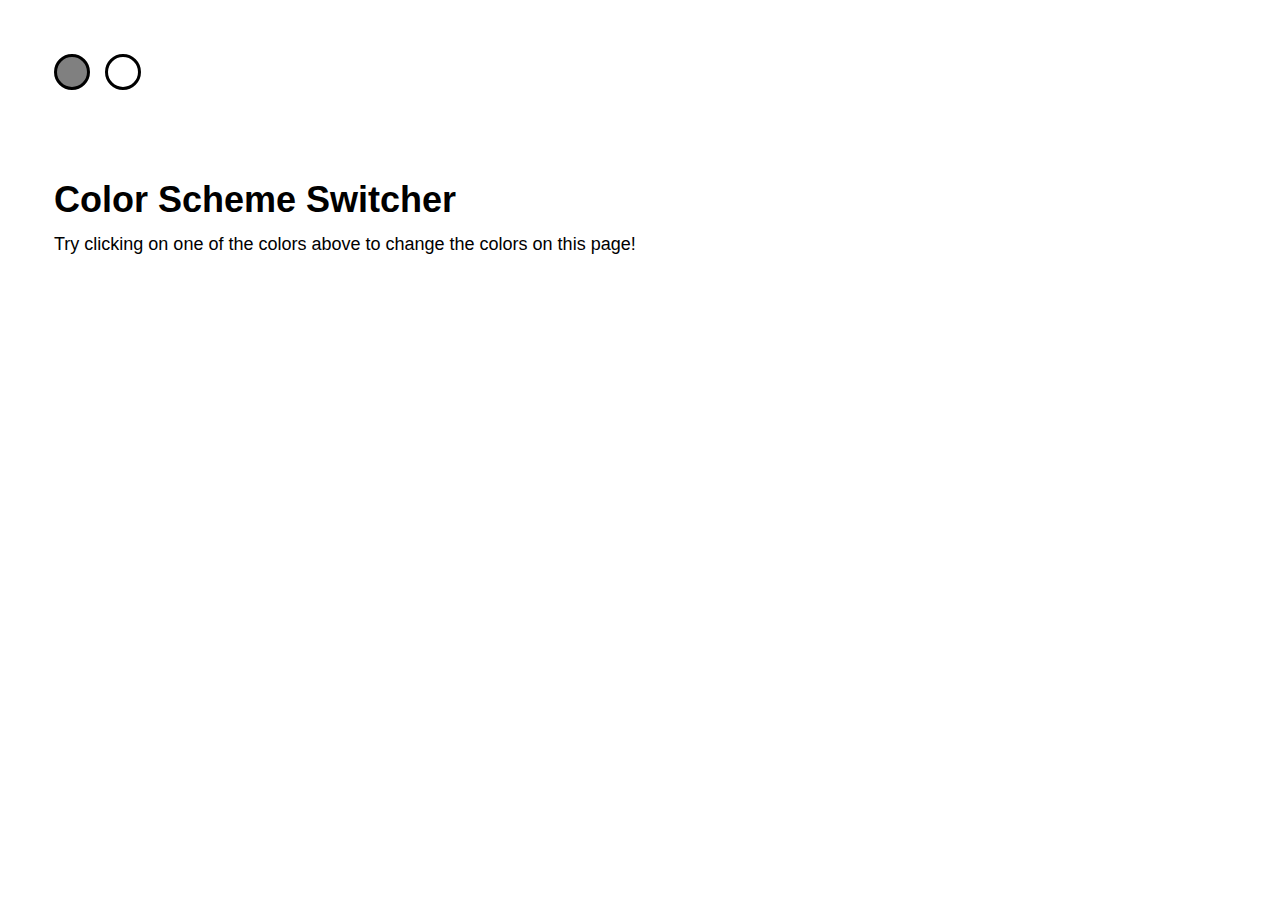
<file: week4_working_files/color_scheme_switcher/index.html>
<!DOCTYPE html>
<html>

<head>

  <meta charset="UTF-8">

  <title>Color Scheme Switcher</title>

    <link rel="stylesheet" href="css/style.css" media="screen" type="text/css" />

</head>

<body>

  <ul id="switcher">
  <li id="grayButton"></li>
  <li id="whiteButton"></li>
</ul>

<h1>Color Scheme Switcher</h1>

<p>Try clicking on one of the colors above to change the colors on this page!</p>

  <script src="js/index.js"></script>

</body>

</html>
</file>
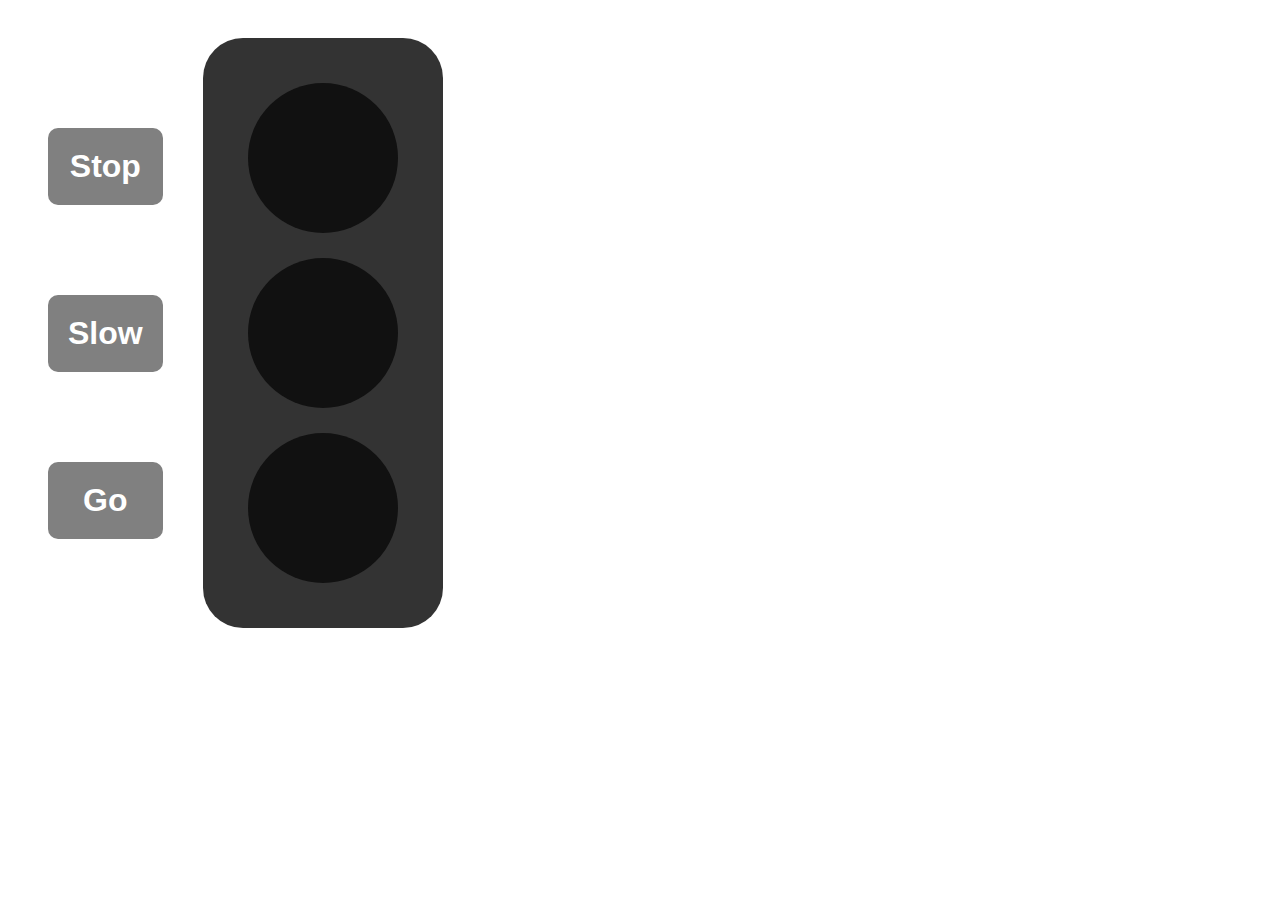
<file: week4_working_files/jquery_traffic_light_exercise/index.html>
<!DOCTYPE html>
<html>

<head>

  <meta charset="UTF-8">

  <title>jQuery Traffic Light</title>

  <link rel="stylesheet" href="css/style.css" media="screen" type="text/css" />

  <script src="http://code.jquery.com/jquery-1.8.3.js"></script>
  <script defer src="js/index.js"></script>
</head>

<body>
  <div id="controlPanel">
    <h1 id="stopButton" class="button">Stop</h1>
    <h1 id="slowButton" class="button">Slow</h1>
    <h1 id="goButton" class="button">Go</h1>
  </div>
  <div id="traffic-light">
    <div id="stopLight" class="bulb"></div>
    <div id="slowLight" class="bulb"></div>
    <div id="goLight" class="bulb"></div>
  </div>



</body>

</html>
</file>
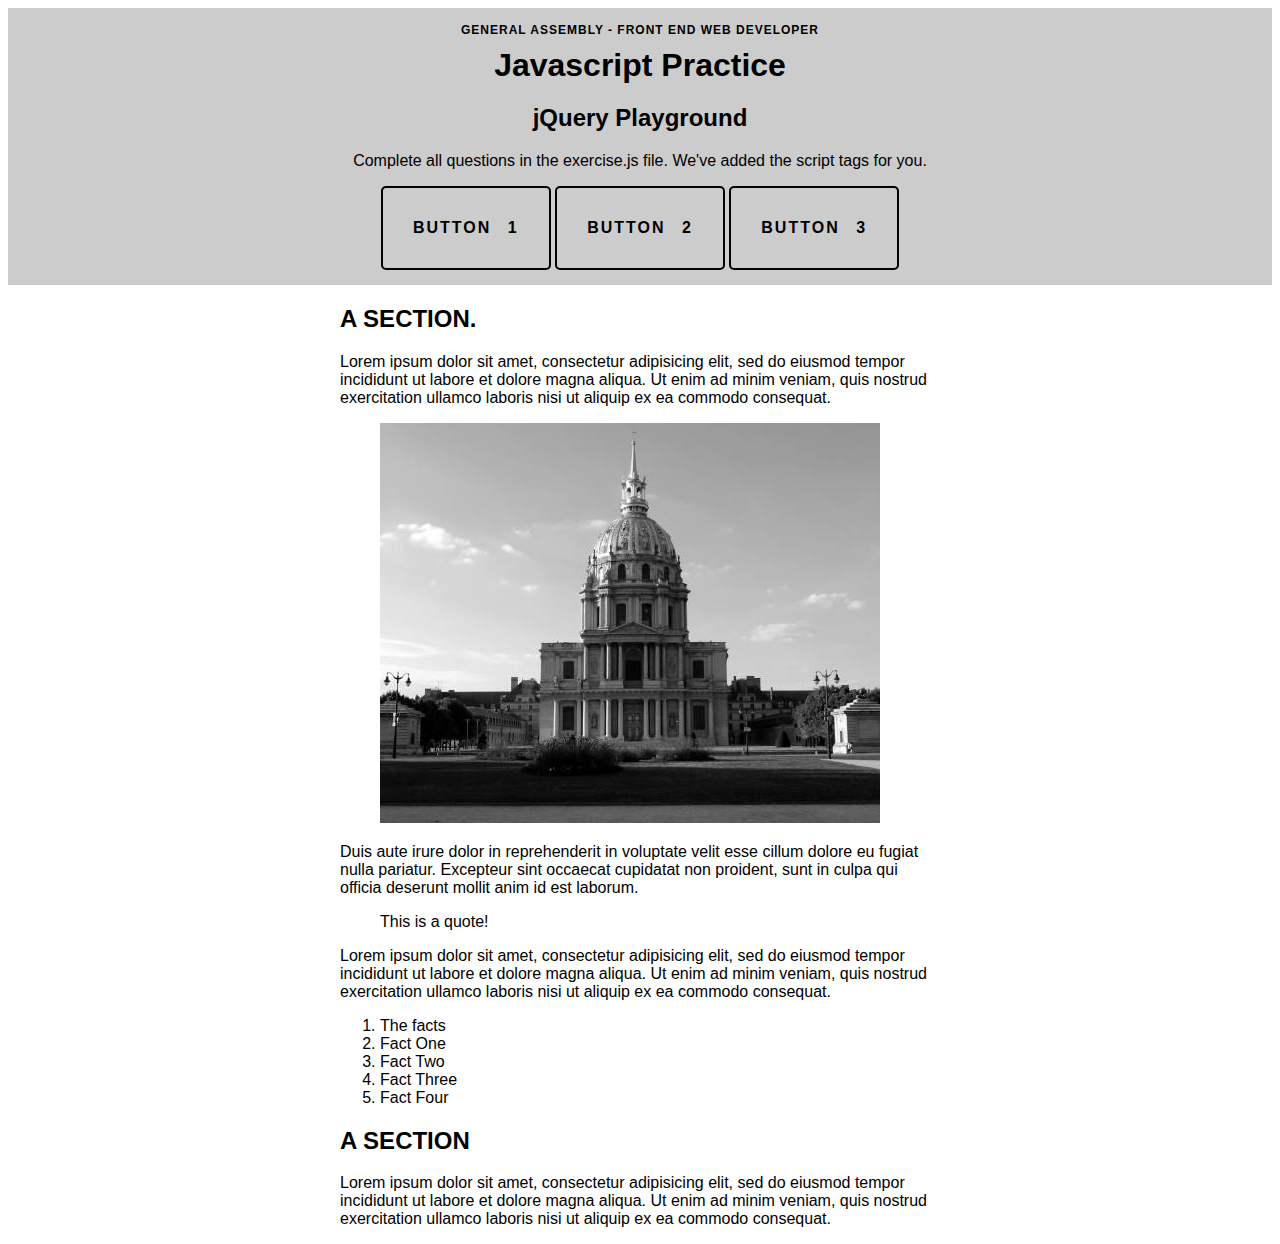
<file: week4_working_files/assignment/jquery_dom_selector_practice/index.html>
<!doctype html>

<html>
  <head>
    <link rel="stylesheet" href="css/style.css" />
  </head>
  <body>
    
      <header role="banner">
        <h3>General Assembly - Front End Web Developer</h3>
        <h1>Javascript Practice</h1>
        <h2>jQuery Playground</h2>
        <p>
          Complete  all questions in the exercise.js file. We've added the script tags for you.
        </p>
        <div class="actions" id="button1">
          <p>Button 1</p>
        </div>

        <div class="actions" id="button2">
          <p>Button 2</p>
        </div>

        <div class="actions" id="button3">
          <p>Button 3</p>
        </div>
      </header>

      <div class="wrapper">
      <h2>A SECTION. </h2>

      <p> Lorem ipsum dolor sit amet, consectetur adipisicing elit, sed do eiusmod tempor incididunt ut labore et dolore magna aliqua. Ut enim ad minim veniam, quis nostrud exercitation ullamco laboris nisi ut aliquip ex ea commodo consequat.</p>

      <figure>
        <img class="city" src="img/city.jpeg" width="500" height="400" />
      </figure>

      <p>Duis aute irure dolor in reprehenderit in voluptate velit esse cillum dolore eu fugiat nulla pariatur. Excepteur sint occaecat cupidatat non proident, sunt in culpa qui officia deserunt mollit anim id est laborum.
      </p>

      <blockquote>
        This is a quote!
      </blockquote>

      <p>
        Lorem ipsum dolor sit amet, consectetur adipisicing elit, sed do eiusmod tempor incididunt ut labore et dolore magna aliqua. Ut enim ad minim veniam, quis nostrud exercitation ullamco laboris nisi ut aliquip ex ea commodo consequat. 
      </p>

      <ol>
        <li class="title">The facts</li>
        <li>Fact One</li>
        <li>Fact Two</li>
        <li class="falseFact">Fact Three</li>
        <li class="falseFact">Fact Four</li>
      </ol>

      <h2>A SECTION</h2>

      <p>
        Lorem ipsum dolor sit amet, consectetur adipisicing elit, sed do eiusmod tempor incididunt ut labore et dolore magna aliqua. Ut enim ad minim veniam, quis nostrud exercitation ullamco laboris nisi ut aliquip ex ea commodo consequat. 
      </p>
    </div>
    
    <!-- Scripts -->
    <script src="js/jquery.js"></script> <!-- linking to jQuery file -->
    <script src="js/exercise.js"></script> <!-- linking to exercise file -->
    <!-- End Scripts -->
  </body>
</html>
</file>
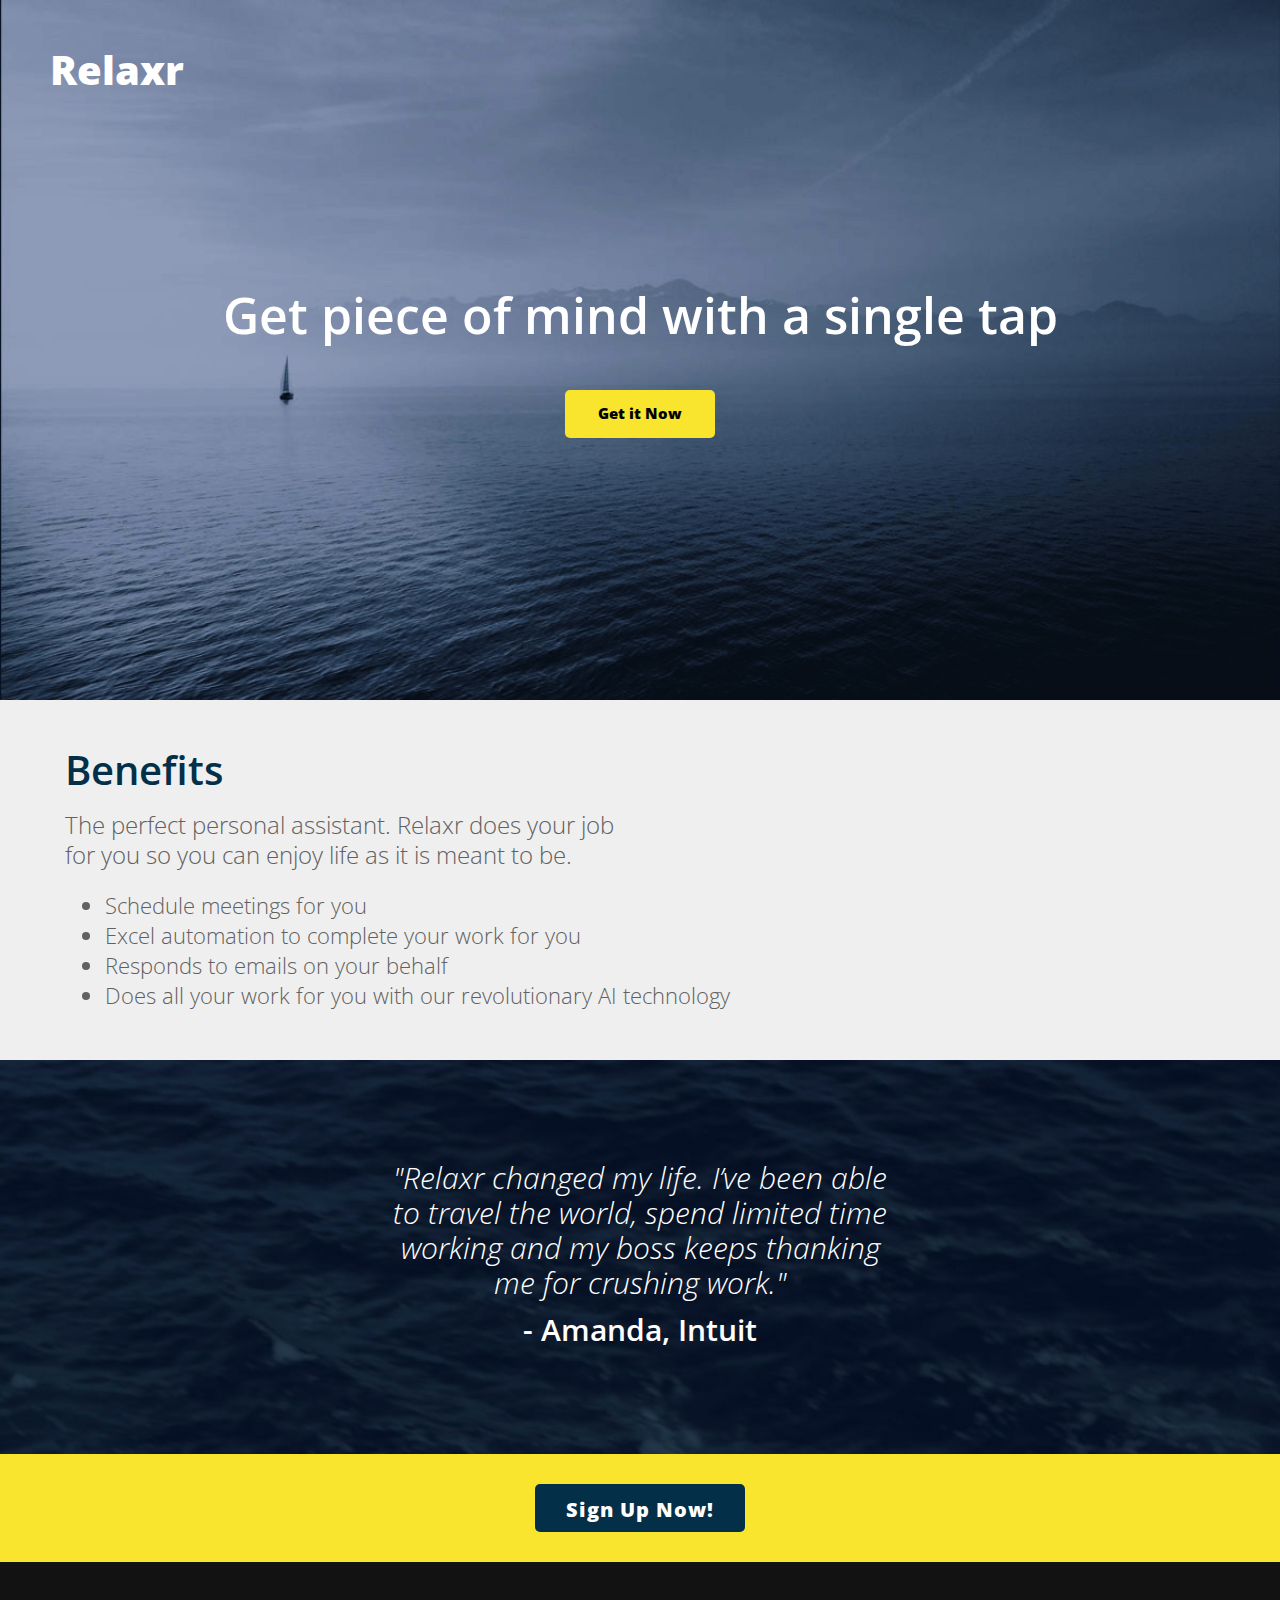
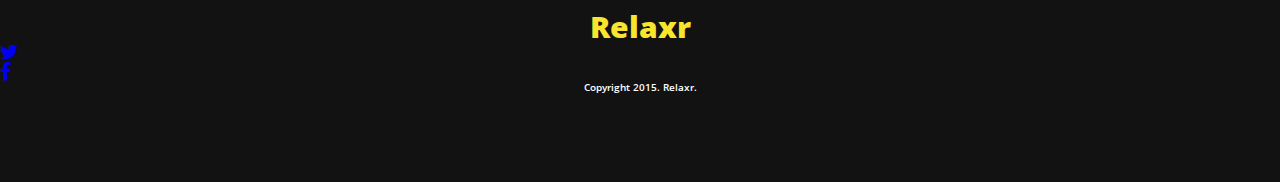
<file: week4_working_files/assignment/Relaxr Blog/index.html>
<!DOCTYPE html>
<html lang="en">
	<head>
    	<meta charset="utf-8">
    	<meta name="description" content="Makes your life easier.The best reliable virtual assistant. ">
    	<meta name="keywords" content="virtual assistant, personal assistant, business">

		<title>Relaxr</title>

		<!-- external CSS link -->
		<link rel="stylesheet" href="css/reset.css">
		<link rel="stylesheet" href="relaxrblog_style.css">
    <link href='https://fonts.googleapis.com/css?family=Open+Sans:300,300italic,600,800' rel='stylesheet' type='text/css'>
    <link rel="stylesheet" href="FontAwesome/css/font-awesome.min.css">

	</head>
	<body>
		<div>
			<header>
        <section>
          <article class="relaxr-bg">
            <div class="overlay-container">
              <h1 class="landing-logo">Relaxr</h1>
            	<p class="simple-centered-text">Get piece of mind with a single tap</p>
							<a href="#" class="myButton">Get it Now</a>
						</div>
          </article>
        </section>
			</header>

			<section>
				<article class="box_benefits">
					<h2 class="benefit-title">Benefits</h2>
					<p class="benefits">The perfect personal assistant. Relaxr does your job<br>for you so you can enjoy life as it is meant to be.</p>
					<ul class="benefits-list">
						<li>Schedule meetings for you</li>
						<li>Excel automation to complete your work for you</li>
						<li>Responds to emails on your behalf</li>
						<li>Does all your work for you with our revolutionary AI technology</li>
					</ul>
				</article>
			</section>

			<section>
				<article class="testimonial-bg">
					<div class="overlay-container">
						<blockquote><em>"Relaxr changed my life. I’ve been able<br>to travel the world, spend limited time<br> working and my boss keeps thanking<br> me for crushing work."</em></blockquote>
						<h3 class="author">- Amanda, Intuit</h3>
					</div>
				</article>
			</section>

			<section>
				<article class="yellow_bg">
				<a href="#" class="signUp_btn" onclick="myFunction()">Sign Up Now!</a>
				</article>
			</section>

			<footer class="black-bg">
				<h1 class="footer_relaxr">Relaxr</h1>
				<ul class="icons">
					<li><a href="#"><i class="fa fa-twitter fa-2x"></i></a></li>
					<li><a href="#"><i class="fa fa-facebook fa-2x"></i></a></li>
				</ul>
				<p class="copyright">Copyright 2015. Relaxr.</p>
			</footer>
		</div><!-- #container -->

		<script>
			function myFunction() {
			alert("We're Not Ready For Sign-Ups...Yet.");
			}
		</script>
		
	</body>
</html>
</file>
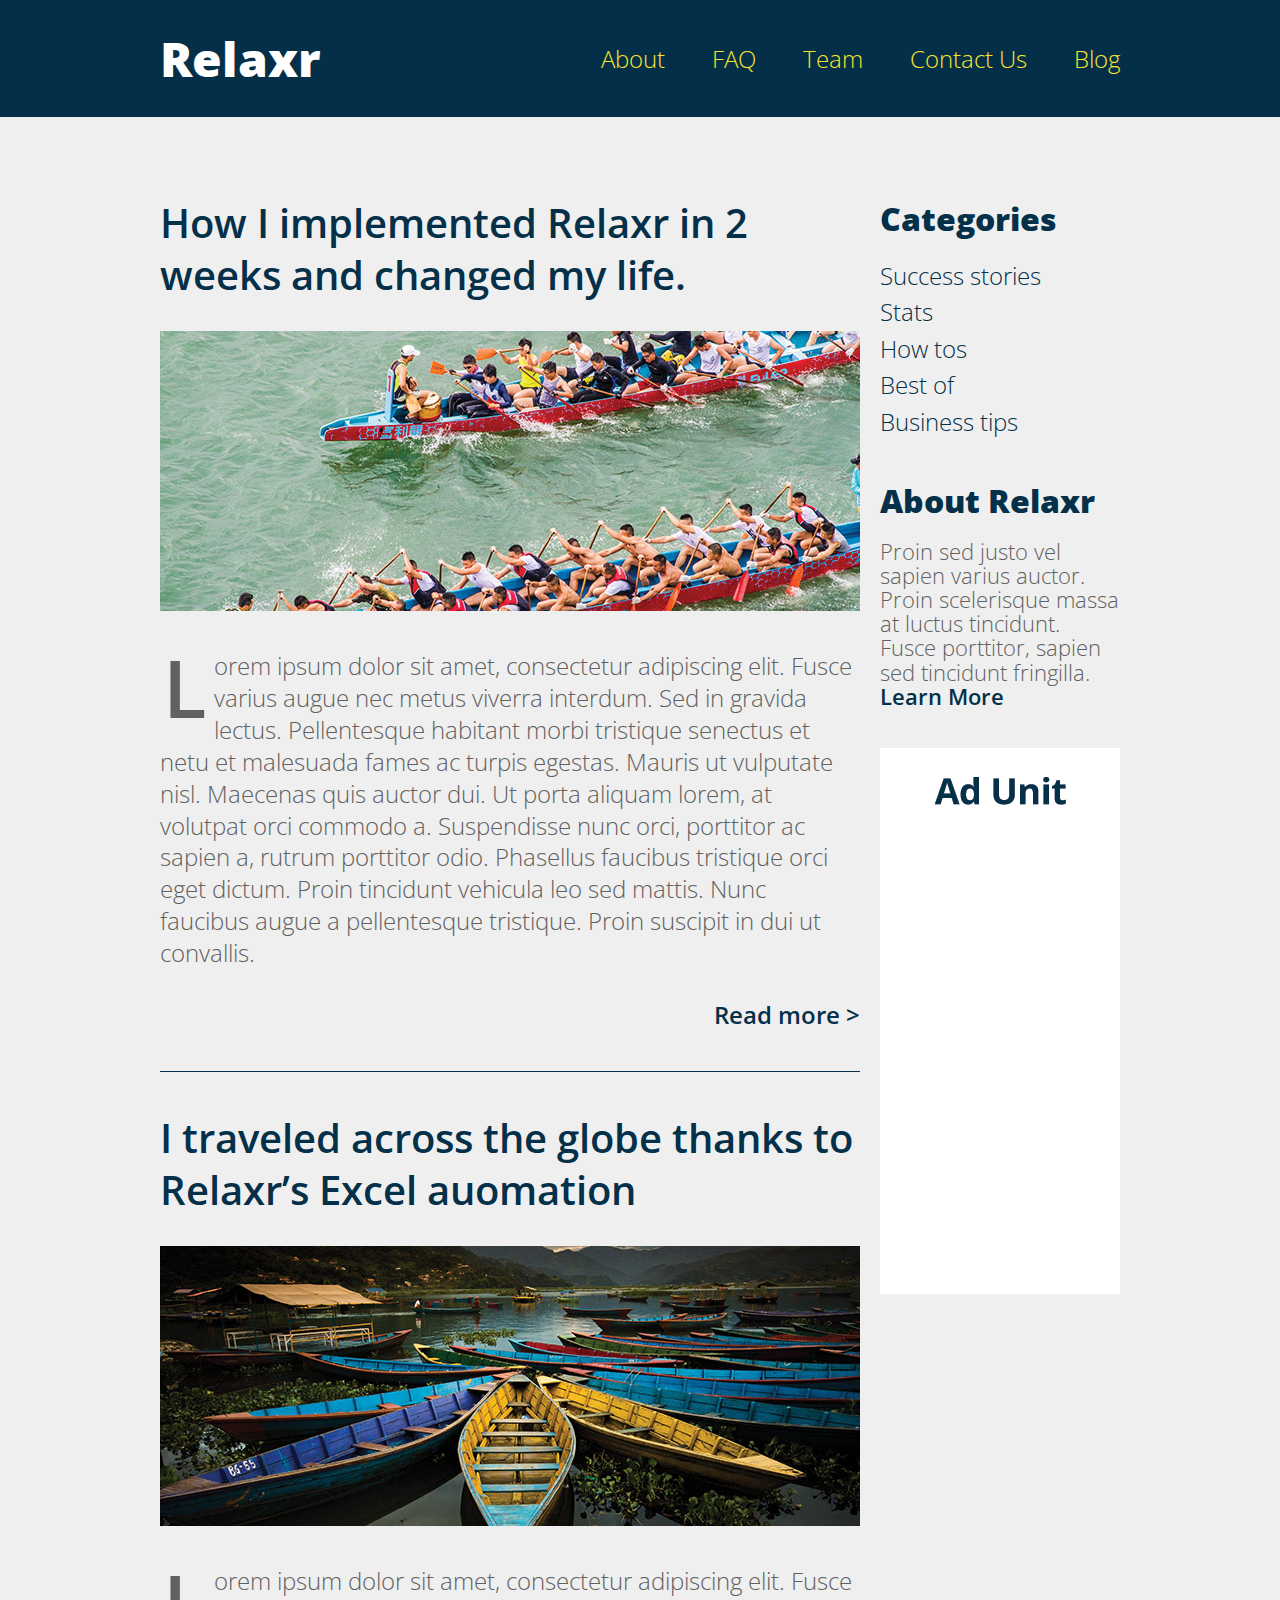
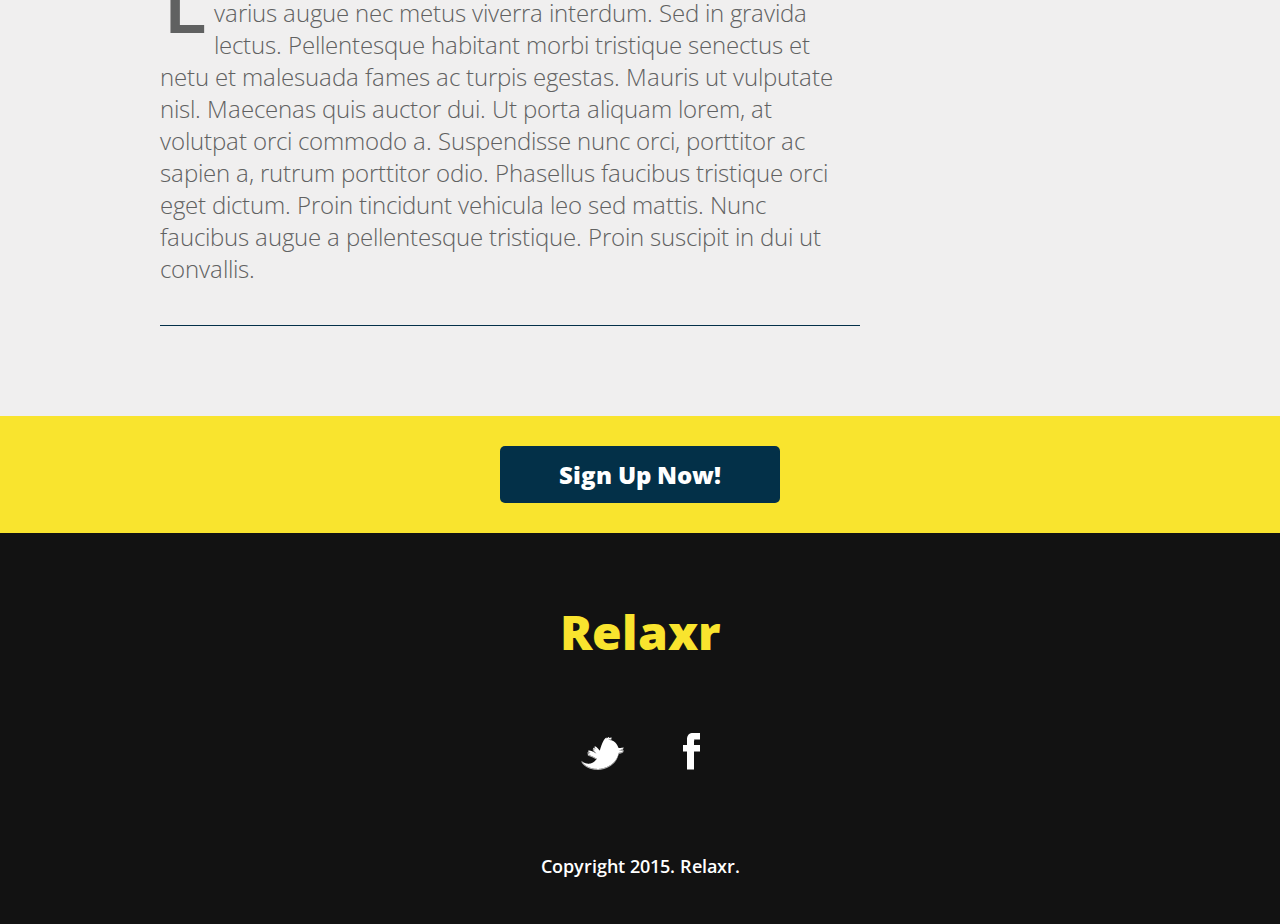
<file: week4_working_files/assignment/starter_code/index.html>
<!DOCTYPE html>
<html lang="en">
	<head>
    	<meta charset="utf-8">
    	<meta name="description" content="The perfect personal assistant. Relaxr does your job for you so you can enjoy life as it is meant to be.">

		<title>Weather Background</title>
		<link href='http://fonts.googleapis.com/css?family=Open+Sans:300italic,300,600,800' rel='stylesheet' type='text/css'>

		<!-- external CSS link -->
		<link rel="stylesheet" href="css/reset.css">
		<link rel="stylesheet" href="css/style.css">
		<script src="http://ajax.googleapis.com/ajax/libs/jquery/2.1.3/jquery.min.js"></script>
	</head>
	<body>
		<header>
			<div class="container">
				<h1 class="logo">Relaxr</h1>
				<nav>
					<ul>
						<li><a href="#">About</a></li>
						<li><a href="#">FAQ</a></li>
						<li><a href="#">Team</a></li>
						<li><a href="#">Contact Us</a></li>
						<li><a href="#">Blog</a></li>
					</ul>
				</nav>
			</div>
		</header>
		<section id="main">
			<div class="container">
				<section id="posts">
					<article class="post">
						<h2><a href="#">How I implemented Relaxr in 2 weeks and changed my life.</a></h2>
						<img src="images/blog_photo1.jpg" alt="Crew Meet">
						<p>Lorem ipsum dolor sit amet, consectetur adipiscing elit. Fusce varius augue nec metus viverra interdum. Sed in gravida lectus. Pellentesque habitant morbi tristique senectus et netu et malesuada fames ac turpis egestas. Mauris ut vulputate nisl.  Maecenas quis auctor dui. Ut porta aliquam lorem, at volutpat orci commodo a. Suspendisse nunc orci, porttitor ac sapien a, rutrum porttitor odio. Phasellus faucibus tristique orci eget dictum. Proin tincidunt vehicula leo sed mattis. Nunc faucibus augue a pellentesque tristique. Proin suscipit in dui ut convallis.</p>

						<p class="readmore"><a href="#">Read more &gt;</a></p>
						<p class="hide" id="show-this-on-click">Maecenas quis auctor dui. Ut porta aliquam lorem, at volutpat orci commodo a. Suspendisse nunc orci, porttitor ac sapien a, rutrum porttitor odio. Phasellus faucibus tristique orci eget dictum. Proin tincidunt vehicula leo sed mattis. Nunc faucibus augue a pellentesque tristique. Proin suscipit in dui ut convallis.</p>
						<p class="readless hide"><a href="#">Read less &gt;</a></p>
					</article>
					<article class="post">
						<h2><a href="#">I traveled across the globe thanks to Relaxr’s Excel auomation</a></h2>
						<img src="images/blog_photo2.jpg" alt="Canoes">
						<p>Lorem ipsum dolor sit amet, consectetur adipiscing elit. Fusce varius augue nec metus viverra interdum. Sed in gravida lectus. Pellentesque habitant morbi tristique senectus et netu et malesuada fames ac turpis egestas. Mauris ut vulputate nisl.  Maecenas quis auctor dui. Ut porta aliquam lorem, at volutpat orci commodo a. Suspendisse nunc orci, porttitor ac sapien a, rutrum porttitor odio. Phasellus faucibus tristique orci eget dictum. Proin tincidunt vehicula leo sed mattis. Nunc faucibus augue a pellentesque tristique. Proin suscipit in dui ut convallis.</p>

					</article>
				</section><!--
			--><aside id="sidebar">
					<h3>Categories</h3>
					<ul>
						<li><a href="#">Success stories</a></li>
						<li><a href="#">Stats</a></li>
						<li><a href="#">How tos</a></li>
						<li><a href="#">Best of</a></li>
						<li><a href="#">Business tips</a></li>
					</ul>
					<h3>About Relaxr</h3>
					<p>Proin sed justo vel sapien varius auctor. Proin scelerisque massa at luctus tincidunt. Fusce porttitor, sapien sed tincidunt fringilla.<br>
					<a href="#" class="learnmore">Learn More</a> <span class="hide" id="learnmoretext">Here is some more text about this fun thing!</p>
					<img src="images/ad-unit.png" alt="Ad Unit">
				</aside>
			</div>
		</section>

		<aside id="bottom-cta">
			<a class="button blue" href="#">Sign Up Now!</a>
		</aside>
		<footer>
			<h4 class="logo">Relaxr</h4>

			<ul>
				<li><a href="#"><img src="images/twitter.png" alt="Twitter logo"></a></li>
				<li><a href="#"><img src="images/facebook.png" alt="Facebook logo"></a></li>
			</ul>

			<p class="copyright">Copyright 2015. Relaxr.</p>
		</footer>
	</body>
</html>
</file>
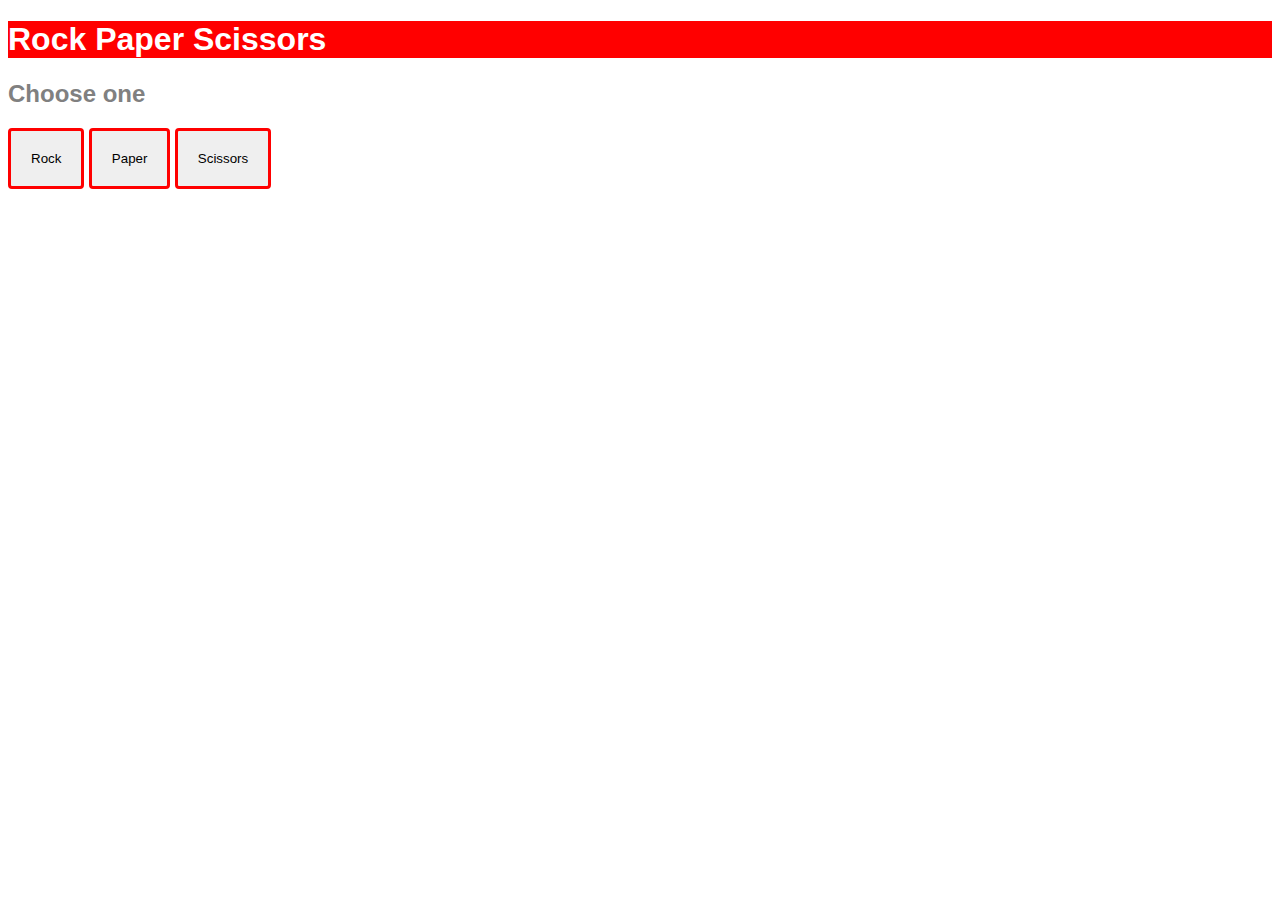
<file: week4_working_files/rock_paper_scissors/game.html>
<!DOCTYPE html>
<html>

<head>
  <title>Rock, Paper, Scissors</title>
  <link rel="stylesheet" type="text/css" href="game.css">
  <script src="game.js" type="text/javascript"></script>
</head>

<body>

  <h1>Rock Paper Scissors</h1>
  <h2>Choose one</h2>

  <div id="choiceButtons">
    <button>Rock</button>
    <button>Paper</button>
    <button>Scissors</button>
  </div>

</body>

</html>
</file>
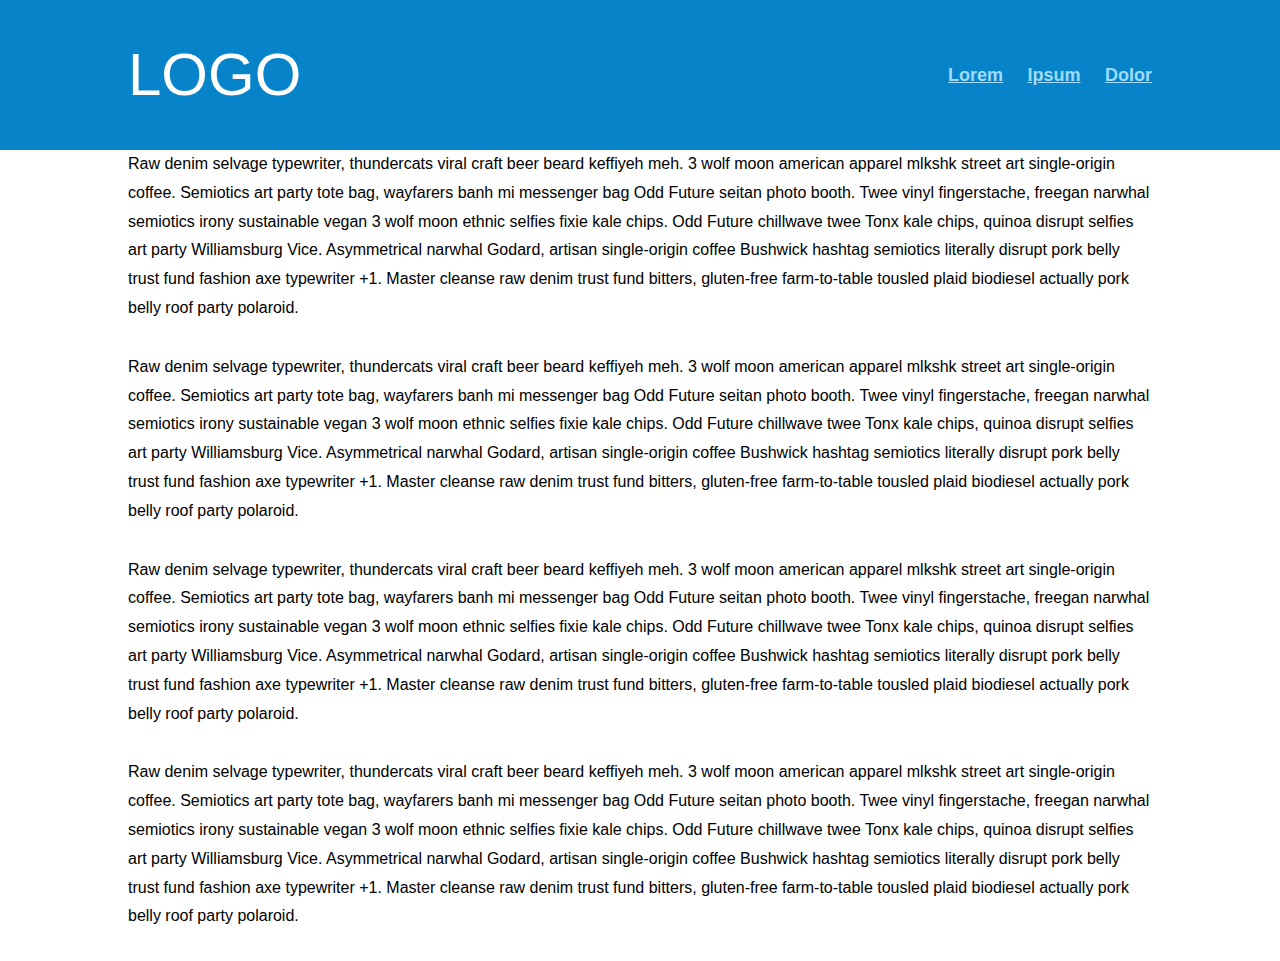
<file: week4_working_files/scroll_animated_header/page.html>
<!DOCTYPE html>
<html>

<head>
  <title>Font sizes</title>
  <link rel="stylesheet" type="text/css" href="reset.css">
  <link rel="stylesheet" type="text/css" href="page.css">
  <script src="page.js" type="text/javascript"></script>
</head>

<body>
  <header>
    <div class="container clearfix">
      <h1 class="logo">
        LOGO
      </h1>
      <nav>
        <a href="">Lorem</a>
        <a href="">Ipsum</a>
        <a href="">Dolor</a>
      </nav>
    </div>
  </header>
  <main>
    <section>
      <div class="container">
        <p>
          Raw denim selvage typewriter, thundercats viral craft beer beard keffiyeh meh. 3 wolf moon american apparel mlkshk street art single-origin coffee. Semiotics art party tote bag, wayfarers banh mi messenger bag Odd Future seitan photo booth. Twee vinyl
          fingerstache, freegan narwhal semiotics irony sustainable vegan 3 wolf moon ethnic selfies fixie kale chips. Odd Future chillwave twee Tonx kale chips, quinoa disrupt selfies art party Williamsburg Vice. Asymmetrical narwhal Godard, artisan single-origin
          coffee Bushwick hashtag semiotics literally disrupt pork belly trust fund fashion axe typewriter +1. Master cleanse raw denim trust fund bitters, gluten-free farm-to-table tousled plaid biodiesel actually pork belly roof party polaroid.
        </p>
        <p>
          Raw denim selvage typewriter, thundercats viral craft beer beard keffiyeh meh. 3 wolf moon american apparel mlkshk street art single-origin coffee. Semiotics art party tote bag, wayfarers banh mi messenger bag Odd Future seitan photo booth. Twee vinyl
          fingerstache, freegan narwhal semiotics irony sustainable vegan 3 wolf moon ethnic selfies fixie kale chips. Odd Future chillwave twee Tonx kale chips, quinoa disrupt selfies art party Williamsburg Vice. Asymmetrical narwhal Godard, artisan single-origin
          coffee Bushwick hashtag semiotics literally disrupt pork belly trust fund fashion axe typewriter +1. Master cleanse raw denim trust fund bitters, gluten-free farm-to-table tousled plaid biodiesel actually pork belly roof party polaroid.
        </p>
        <p>
          Raw denim selvage typewriter, thundercats viral craft beer beard keffiyeh meh. 3 wolf moon american apparel mlkshk street art single-origin coffee. Semiotics art party tote bag, wayfarers banh mi messenger bag Odd Future seitan photo booth. Twee vinyl
          fingerstache, freegan narwhal semiotics irony sustainable vegan 3 wolf moon ethnic selfies fixie kale chips. Odd Future chillwave twee Tonx kale chips, quinoa disrupt selfies art party Williamsburg Vice. Asymmetrical narwhal Godard, artisan single-origin
          coffee Bushwick hashtag semiotics literally disrupt pork belly trust fund fashion axe typewriter +1. Master cleanse raw denim trust fund bitters, gluten-free farm-to-table tousled plaid biodiesel actually pork belly roof party polaroid.
        </p>
        <p>
          Raw denim selvage typewriter, thundercats viral craft beer beard keffiyeh meh. 3 wolf moon american apparel mlkshk street art single-origin coffee. Semiotics art party tote bag, wayfarers banh mi messenger bag Odd Future seitan photo booth. Twee vinyl
          fingerstache, freegan narwhal semiotics irony sustainable vegan 3 wolf moon ethnic selfies fixie kale chips. Odd Future chillwave twee Tonx kale chips, quinoa disrupt selfies art party Williamsburg Vice. Asymmetrical narwhal Godard, artisan single-origin
          coffee Bushwick hashtag semiotics literally disrupt pork belly trust fund fashion axe typewriter +1. Master cleanse raw denim trust fund bitters, gluten-free farm-to-table tousled plaid biodiesel actually pork belly roof party polaroid.
        </p>
    </section>
  </main>
</body>

</html>
</file>
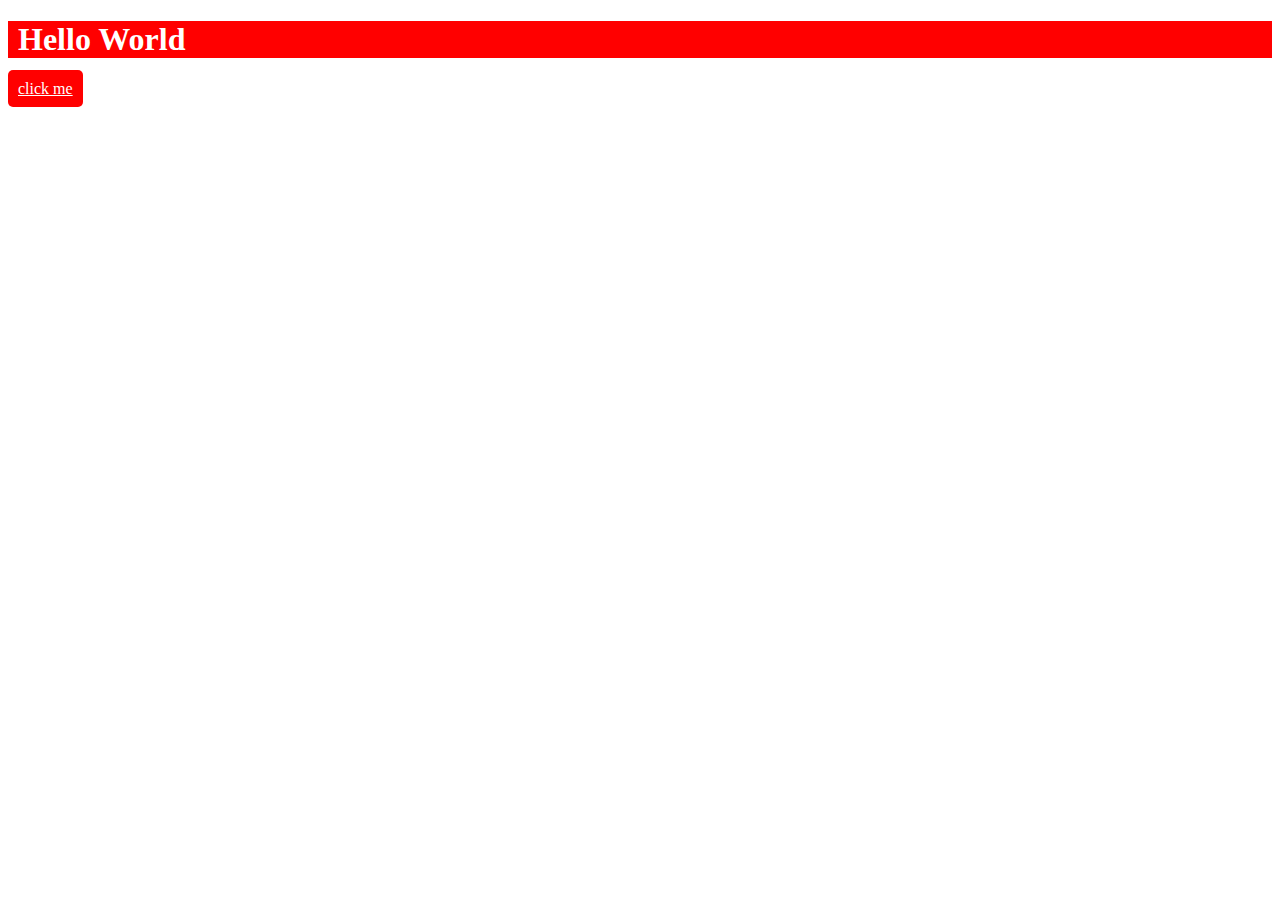
<file: week4_working_files/styling-css-with-jquery/lesson.html>
<!DOCTYPE html>
<html>
  <head>
    <!-- The link tag is an empty element -->
    <link rel="stylesheet" type="text/css" href="lesson.css">

    <!-- jQuery -->
    <script src="http://code.jquery.com/jquery-1.8.3.js"></script>

    <!-- The script tag needs a closing tag -->
    <script defer type="text/javascript" src="lesson.js"></script>
  </head>
  <body>
    <div id="first-container" class="sg-fifty">
      <h1>Hello World</h1>
    </div>

    <a class="sg-fifty noselect">click me</a>
  </body>
</html>
</file>
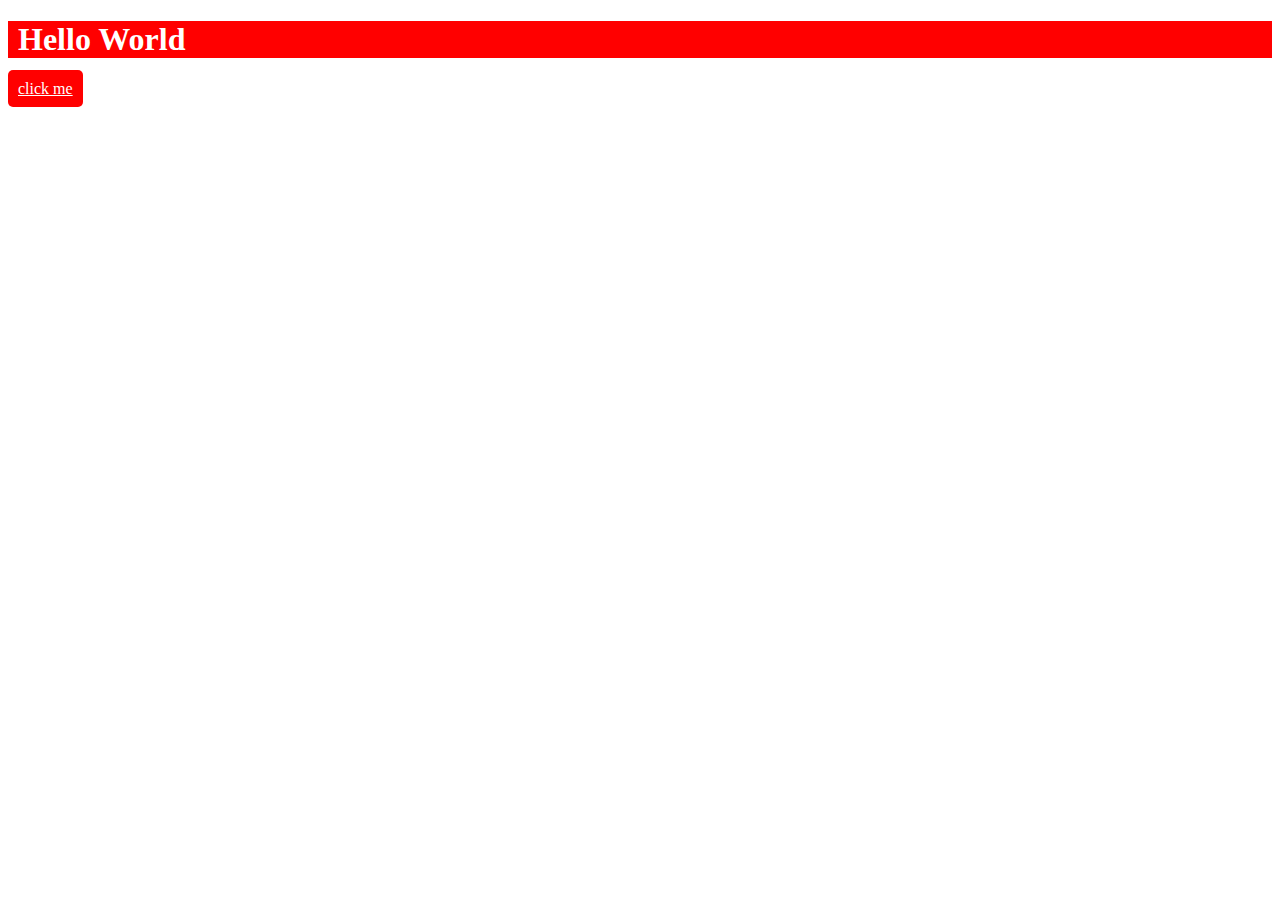
<file: week4_working_files/styling-css-with-js/lesson.html>
<!DOCTYPE html>
<html>
  <head>
    <!-- The link tag is an empty element -->
    <link rel="stylesheet" type="text/css" href="lesson.css">

    <!-- The script tag needs a closing tag -->
    <script defer type="text/javascript" src="lesson.js"></script>
  </head>
  <body>
    <div id="first-container" class="sg-fifty">
      <h1>Hello World</h1>
    </div>

    <a class="sg-fifty noselect" onclick='changeStyle()'>click me</a>
  </body>
</html>
</file>
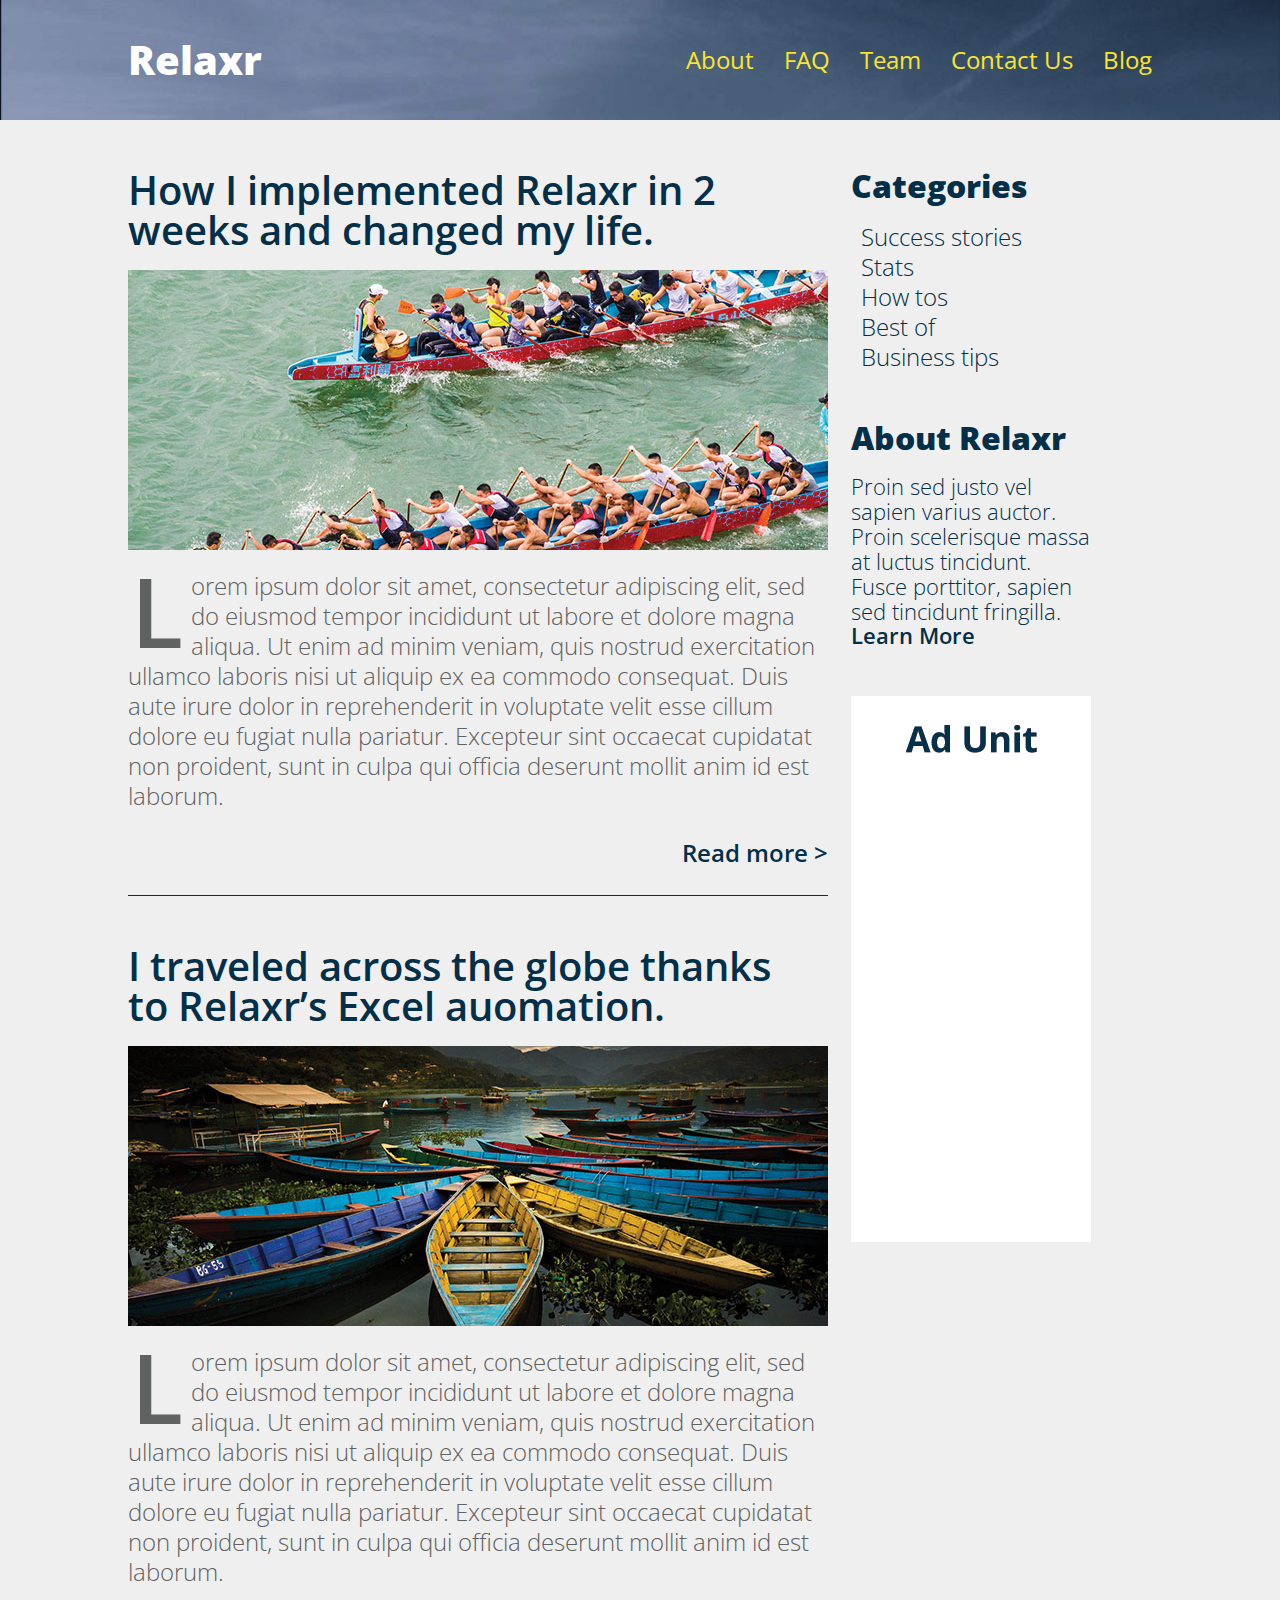
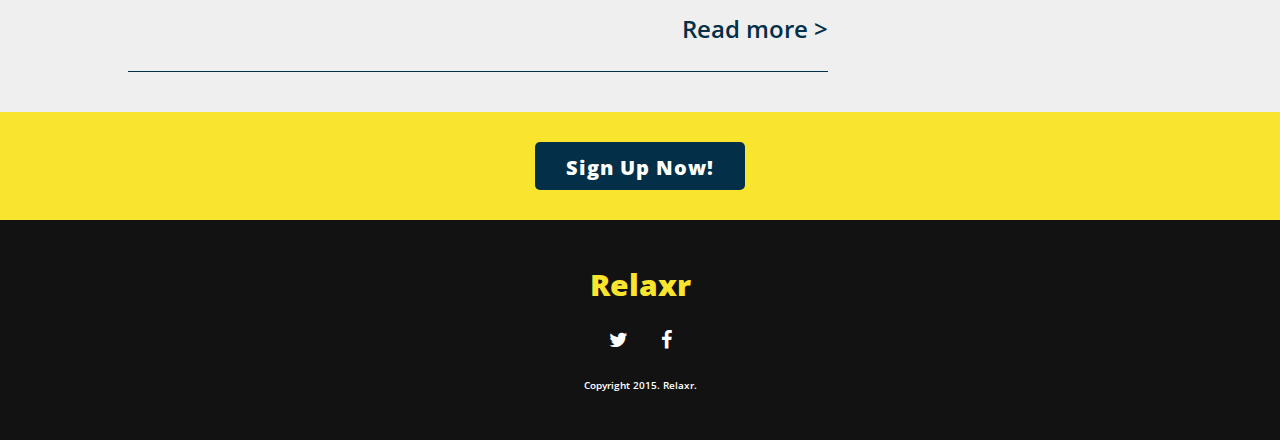
<file: week4_working_files/assignment/Relaxr Blog/relaxrblog.html>
<!DOCTYPE html>
<html lang="en">
	<head>
    	<meta charset="utf-8">
    	<meta name="description" content="Makes your life easier.The best reliable virtual assistant.">
    	<meta name="keywords" content="virtual assistant, personal assistant, business, blog">

		<title>Relaxr</title>

		<!-- external CSS link -->
		<link rel="stylesheet" href="css/reset.css">
		<link rel="stylesheet" href="relaxrblog_style.css">
    <link href='https://fonts.googleapis.com/css?family=Open+Sans:300,300italic,600,800' rel='stylesheet' type='text/css'>
    <link rel="stylesheet" href="FontAwesome/css/font-awesome.min.css">
		<script src="http://ajax.googleapis.com/ajax/libs/jquery/2.1.3/jquery.min.js"></script>
		<script defer src="js/index.js"></script>

	</head>
	<body>
		<div class="header-bg">
		<header>
			<nav class="header-navigation">
				<div class="logo-box">
					<h1 class="blog-logo">Relaxr</h1>
				</div>
				<div class="nav-box">
					<a href="#" id="nav-button">About</a>
					<a href="#" id="nav-button">FAQ</a>
					<a href="#" id="nav-button">Team</a>
					<a href="#" id="nav-button">Contact Us</a>
					<a href="index.html" id="nav-button">Blog</a>
				</div>
			</nav>
		</header>
		</div>
		<div class="container">
			<section class="post">
				<article class="blog-content">
					<h2 class="post-title">How I implemented Relaxr in 2 weeks and changed my life.</h2>
					<img src="images/blog_photo1.jpg" alt="dragon boat">
					<p class="description"><span class="firstcharacter">L</span>orem ipsum dolor sit amet, consectetur adipiscing elit, sed do eiusmod tempor incididunt ut labore et dolore magna aliqua. Ut enim ad minim veniam, quis nostrud exercitation ullamco laboris nisi ut aliquip ex ea commodo consequat. Duis aute irure dolor in reprehenderit in voluptate velit esse cillum dolore eu fugiat nulla pariatur. Excepteur sint occaecat cupidatat non proident, sunt in culpa qui officia deserunt mollit anim id est laborum.</p>

					<h3 class="read-btn-1"><a href="#">Read more &gt;</a></h3>
					<p class="description-hide-1" id="show-this-on-click">Maecenas quis auctor dui. Ut porta aliquam lorem, at volutpat orci commodo a. Suspendisse nunc orci, porttitor ac sapien a, rutrum porttitor odio. Phasellus faucibus tristique orci eget dictum. Proin tincidunt vehicula leo sed mattis. Nunc faucibus augue a pellentesque tristique. Proin suscipit in dui ut convallis.</p>
					<h3 class="readless-btn-1"><a href="#">Read less &gt;</a></h3>
				</article>

				<article class="blog-content">
					<h2 class="post-title">I traveled across the globe thanks to Relaxr’s Excel auomation.</h2>
					<img src="images/blog_photo2.jpg" alt="boat">
					<p class="description"><span class="firstcharacter">L</span>orem ipsum dolor sit amet, consectetur adipiscing elit, sed do eiusmod tempor incididunt ut labore et dolore magna aliqua. Ut enim ad minim veniam, quis nostrud exercitation ullamco laboris nisi ut aliquip ex ea commodo consequat. Duis aute irure dolor in reprehenderit in voluptate velit esse cillum dolore eu fugiat nulla pariatur. Excepteur sint occaecat cupidatat non proident, sunt in culpa qui officia deserunt mollit anim id est laborum.</p>

					<h3 class="read-btn-2"><a href="#">Read more &gt;</a></h3>
					<p class="description-hide-2" id="show-this-on-click">Maecenas quis auctor dui. Ut porta aliquam lorem, at volutpat orci commodo a. Suspendisse nunc orci, porttitor ac sapien a, rutrum porttitor odio. Phasellus faucibus tristique orci eget dictum. Proin tincidunt vehicula leo sed mattis. Nunc faucibus augue a pellentesque tristique. Proin suscipit in dui ut convallis.</p>
					<h3 class="readless-btn-2"><a href="#">Read less &gt;</a></h3>
				</article>
			</section>

				<aside>
					<h4 class="side-title">Categories</h4>
						<ul id="side-btn">
							<li><a href="#" class="side-list">Success stories</a></li>
							<li><a href="#" class="side-list">Stats</a></li>
							<li><a href="#" class="side-list">How tos</a></li>
							<li><a href="#" class="side-list">Best of</a></li>
							<li><a href="#" class="side-list">Business tips</a></li>
						</ul>

					<h4 class="side-title">About Relaxr</h4>
						<p class="about-side">Proin sed justo vel sapien varius auctor. Proin scelerisque massa at luctus tincidunt. Fusce porttitor, sapien sed tincidunt fringilla.</p>
						<a href="#" class="learn-btn">Learn More</a> <span class="about-side-hide" id="learnmoretext">Here is some more text about this fun thing!</span></p>

					<img class="Ad" src="images/ad-unit.png" alt="ad">
				</aside>
		</div>

			<section>
				<article class="yellow_bg">
				<a href="#" class="signUp_btn" onclick="myFunction()">Sign Up Now!</a>
				</article>
			</section>

		<footer class="black-bg">
			<h4 class="footer_relaxr">Relaxr</h4>
				<ul id="icons">
					<li><a href="#"><i class="fa fa-twitter fa-2x"></i></a></li>
					<li><a href="#"><i class="fa fa-facebook fa-2x"></i></a></li>
				</ul>
			<p class="copyright">Copyright 2015. Relaxr.</p>
		</footer>

		<script>
			function myFunction() {
    	alert("We're Not Ready For Sign-Ups...Yet.");
			}
		</script>


	</body>
</html>
</file>
<file: week4_working_files/color_scheme_switcher/css/style.css>
body {
  margin: 3em;
  padding: 0;
  font-family: sans-serif;
  font-size: 18px;
  line-height: 1.5;
}

h1 {
  line-height: 1.25;
  margin: 2em 0 0;
}
p {
  margin: .5em 0;
}

#switcher {
  list-style: none;
  margin: 0;
  padding: 0;
  overflow: hidden;
}
#switcher li {
  float: left;
  width: 30px;
  height: 30px;
  margin: 0 15px 15px 0;
  border-radius: 30px;
  border: 3px solid black;
}

#grayButton {
  background: gray;
}
#whiteButton {
  background: white;
}
</file>
<file: week4_working_files/jquery_traffic_light_exercise/css/style.css>
body {
  font-family: sans-serif;
}

#controlPanel {
  float: left;
  padding-top: 30px;
}

.button {
  background-color: gray;
  color: white;
  border-radius: 10px;
  padding: 20px;
  text-align: center;
  margin: 90px 40px;
  cursor: pointer;
}

#traffic-light {
  height: 550px;
  width: 200px;
  float: left;
  background-color: #333;
  border-radius: 40px;
  margin: 30px 0;
  padding: 20px;
}

.bulb {
  height: 150px;
  width: 150px;
  background-color: #111;
  border-radius: 50%;
  margin: 25px auto;
  transition: background 500ms;
}
</file>
<file: week4_working_files/assignment/jquery_dom_selector_practice/css/style.css>
body {
  font-family: Helvetica, Arial, sans-serif;
}

header{
  background: rgba(204, 204, 204, 5);
  text-align: center;
  margin: auto;
  padding: 15px;
}

.actions{
  display: inline-block;
  border: 2px solid black;
  padding: 15px 30px;
  margin: auto;
  color: black;
  text-decoration: none;
  text-transform: uppercase;
  border-radius: 5px;
  letter-spacing: 2px;
  word-spacing: 10px;
  font-weight: bold;
  cursor: pointer;
}


.wrapper {
  width: 600px;
  margin: 0 auto;
}

h1, h3 {
  text-align: center;
}

h1 {
  margin: 10px 0;
}

h3 {
  margin: 0;
  text-transform: uppercase;
  font-size: 12px;
  letter-spacing: 1px;
}

dt {
  font-weight: bold;
}
</file>
<file: week4_working_files/assignment/Relaxr Blog/relaxrblog_style.css>
html {
  font-family: 'Open Sans', sans-serif;
  font-size: 0.625em;
}

body {
  background-color: #f0efef;
}

.header-bg {
  width: 100%;
  background: url(images/relaxr_header.jpg) no-repeat top center / cover #033048;
}

.header-navigation {
  width: 1024px;
  margin: auto;
  align-content: center;
  position: relative;
  height: 120px;
  display: flex;
  flex-flow: row;
}

.logo-box {
  border-color: black;
  flex: 30%;
  order: 1;
}

.nav-box {
  border-color: red;
  flex: 70%;
  order: 2;
  display: flex;
  justify-content: flex-end;
}

h1 {
  color: white;
  font-size: 4em;
  font-weight: 800;
}

.blog-logo {
  line-height: 120px;
}

.post-title {
  margin: 50px 20px 20px 0px;
  color: #033048;
  font-size: 4em;
  font-weight: 600;
}

#nav-button {
  color: #f9e42e;
  line-height: 120px;
  font-size: 2.4em;
  font-weight: 400;
  text-decoration: none;
  padding-left: 30px;
}

#nav-button:hover {
  color: #ffffff;
}

#nav-button:active {
  color: #d9c407;
}

.container {
  width: 1024px;
  margin: auto;
}

.post {
  display: inline-block;
  vertical-align: top;
  background-color: #f0efef;
  width: 700px;
}

.blog-content {
  border-bottom: 1px solid #033048;
  margin-bottom: 40px;
}

.firstcharacter {
  float: left;
  color: #606161;
  font-size: 4em;
  font-weight: 600;
  line-height: 60px;
  padding: 10px 8px 0 3px;
}

.description, .description-hide-1, .description-hide-2  {
  line-height: 30px;
  padding-top: 20px;
  font-size: 2.4em;
  font-weight: 300;
  color: #606161
}

a {
  text-decoration: none;
}

.read-btn-1, .read-btn-2, .readless-btn-1, .readless-btn-2 {
  text-align: right;
  margin: 30px 0 30px 0;
}

.read-btn-1 a, .read-btn-2 a, .readless-btn-1 a, .readless-btn-2 a {
  font-size: 2.4em;
  font-weight: 600;
  color: #033048;
}

/*.read-btn-1 a, .read-btn-2 a, .readless-btn-1 a, .readless-btn-2 a:hover {
  color: #1285c3;
}

.read-btn-1 a, .read-btn-2 a, .readless-btn-1 a, .readless-btn-2 a:active {
  color: #0e5277;
}*/

hr {
  color: #033048;
}

.line-bottom {
  color: #033048;
  margin-bottom: 40px;
}

aside {
  display: inline-block;
  vertical-align: top;
  background-color: #f0efef;
  margin-left: 20px;
  width: 240px;
}

.side-title {
  margin: 50px 0 20px 0;
  font-size: 3.2em;
  font-weight: 800;
  color: #033048;
}

#side-btn li a {
  font-size: 2.4em;
  font-weight: 300;
  color: #033048;
  line-height: 30px;
  margin-left: 10px;
}

#side-btn li a:hover {
  color: #1285c3;
}

#side-btn li a:active {
  color: #0e5277;
}

.about-side, .about-side-hide {
  font-size: 2.2em;
  font-weight: 300;
  color: #033048;
  line-height: 25px;
}

.learn-btn {
  font-size: 2.2em;
  font-weight: 600;
  color: #033048;
}

.learn-btn:hover {
  cursor: pointer;
  color: #1285c3;
}

.learn-btn:active {
  cursor: pointer;
  color: #0e5277;
}

.Ad {
  padding-top: 50px;
}

.description-hide-1, .description-hide-2, .readless-btn-1, .readless-btn-2, .about-side-hide {
  display: none;
}

/*Landing page*/

.landing-logo {
  padding: 50px 0px 0px 50px;
}

.benefit-title {
  color: #033048;
  padding: 50px 0 20px 30px;
  font-size: 4em;
  font-weight: 600;
}

.author {
  color: white;
  font-size: 3em;
  font-weight: 600;
  padding-top: 15px;
  text-align: center;
}

.benefits-list {
  color: #606161;
  font-size: 2.2em;
  font-weight: 300;
  line-height: 30px;
  padding-bottom: 50px;
  padding-left: 70px;
  list-style-type: disc;
}

blockquote {
  color: white;
  font-size: 3em;
  font-weight: 300;
  font-style: italic;
  line-height: 35px;
  padding-top: 100px;
  text-align: center;
}

.myButton {
  width: 90px;
  height: 16px;
	background-color:#f9e42e;
	border-radius:5px;
	color:#000000;
	font-size: 1.5em;
	font-weight:800;
	padding:16px 30px;
	text-decoration:none;
  text-align: center;
  display: block;
  margin: 50px auto 200px auto;
}
.myButton:hover {
	background-color:#f2d709;
}
.myButton:active {
	position:relative;
}

.relaxr-bg {
  height: 700px;
  background: url(images/relaxr_header.jpg) no-repeat top center / cover #033048;
  position: relative;
}

.overlay-container {
  width: 100%;
  margin: 0 auto;
}

.simple-centered-text {
  text-align: center;
  color: white;
  font-size: 5em;
  font-weight: 600;
  padding-top: 200px;
  margin: 0 50px 0 50px;
}

.box_benefits {
  margin: 0 30px 0 35px;
}

.benefits {
  color: #606161;
  padding: 0 0 20px 30px;
  font-size: 2.4em;
  font-weight: 300;
  line-height: 30px;
}

.testimonial-bg {
  height: 394px;
  background: url(images/testimonial_bg.jpg) no-repeat top center / cover #033048;
  position: relative;
}

.yellow_bg {
  width: 100%;
  height:48px;
  background-color: #f9e42e;
  padding-top: 30px;
  padding-bottom: 30px;
}

.signUp_btn {
  width: 150px;
  height: 16px;
	background-color:#033048;
	border-radius:5px;
	color: white;
	font-size: 2em;
	font-weight:800;
	padding:16px 30px;
	text-decoration:none;
  text-align: center;
  letter-spacing: 1px;
  display: block;
  margin: 0px auto 0px auto;
}

.signUp_btn:hover {
	background-color:#0e5277;
}

.signUp_btn:active {
	position:relative;
}

.black-bg {
  width: 100%;
  height:120px;
  background-color: #121212;
  padding-top: 50px;
  padding-bottom: 50px;
}

.footer_relaxr {
  color: #f9e42e;
  font-size: 3em;
  font-weight: 800;
  text-align: center;
  padding: 0px;
}

#icons{
  list-style-type: none;
  overflow: hidden;
  margin: auto;
  padding: 30px 0px 30px 0px;
  text-align: center;
}

#icons li{
  display: inline;
}

#icons li a{
  display: inline-block;
  color: white;
  padding: 0px 15px;
  text-decoration: none;
}

#icons li a:hover {
  color: #606161;
}

#icons li a:active {
  color: #383939;
}

.copyright {
  color: white;
  font-size: 1em;
  font-weight: 600;
  text-align: center;
}
</file>
<file: week4_working_files/assignment/starter_code/css/style.css>
/*
Project Name: Blank Template
Client: Your Client
Author: Your Name
Developer @GA in NYC
*/


/******************************************
/* SETUP
/*******************************************/

/* Box Model Hack */
* {
  -moz-box-sizing: border-box; /* Firexfox */
  -webkit-box-sizing: border-box; /* Safari/Chrome/iOS/Android */
  box-sizing: border-box; /* IE */
}

/* Clear fix hack */
.clearfix:after {
  content: ".";
  display: block;
  clear: both;
  visibility: hidden;
  line-height: 0;
  height: 0;
}

.clear {
  clear: both;
}

.alignright {
  float: right;
  padding: 0 0 10px 10px; /* note the padding around a right floated image */
}

.alignleft {
  float: left;
  padding: 0 10px 10px 0; /* note the padding around a left floated image */
}

/******************************************
/* BASE STYLES
/*******************************************/

body {
  color: #043049;
  font-size: 26px;
  line-height: 1.4;
  color: #606161;
  font-family: 'Open Sans', Helvetica, Arial, sans-serif;
  font-weight: 300;
  background: #f0efef;
}
a {
  text-decoration: none;
}


/******************************************
/* LAYOUT
/*******************************************/

/* Center the container */
.container {
  width: 960px;
  margin: 0 auto;
}

.logo {
  font-size: 48px;
  font-weight: 800;
}

header {
  background: #033048;
  padding: 25px 0;
  overflow: hidden;
}
header .logo {
  color: #fff;
  float: left;
}

header nav {
  float: right;
  margin-top: 15px;
}
header nav ul li {
  display: inline-block;
  margin: 0 0 0 40px;
  font-size: 24px;
}
header nav ul li a {
  color: #f9e42e;
}
#main {
  margin-top: 80px;
}
#posts {
  width: 700px;
  display: inline-block;
  margin-right: 20px;
  vertical-align: top;
}
#sidebar {
  width: 240px;
  display: inline-block;
  vertical-align: top;
}
.post {
  border-bottom: 1px solid #043049;
  padding-bottom: 40px;
  margin-bottom: 40px;
}
h2 {
  font-weight: 600;
  font-size: 40px;
  line-height: 1.3;
  margin-bottom: 30px;
}
h2 a {
  color: #043049;
}

.post img {
  margin-bottom: 30px;
}
.post p {
  font-size: 24px;
  line-height: 1.333;
  color: #606161;
}
.post p:first-of-type:first-letter {
  float: left;
  font-size: 80px;
  line-height: 65px;
  padding-top: 4px;
  padding-right: 8px;
  padding-left: 3px;
  font-weight: 600;
}
.readmore, .readless {
  text-align: right;
  margin-top: 30px;
}
.readmore a, .readless a {
  color: #043049;
  font-weight: 600;
}

.button {
  border-radius: 5px;
  font-weight: 800;
  padding: 12px 0;
  width: 280px;
  font-size: 28px;
  text-align: center;
  display: block;
  margin: 0 auto;
}
.yellow {
  background: #f9e42e;
  color: #033048;
}
.blue {
  background: #033048;
  color: #fff;
  font-size: 24px;
}

#sidebar h3 {
  font-size: 32px;
  font-weight: 800;
  margin-bottom: 15px;
  color: #043049;
}
#sidebar ul {
  margin-bottom: 40px;
}
#sidebar ul li a {
  color: #043049;
  font-size: 24px;
}
#sidebar p {
  font-size: 22px;
  line-height: 1.1;
  margin-bottom: 40px;
}
#sidebar p a {
  color: #043049;
  font-weight: 600;
}

#bottom-cta {
  background: #f9e42e;
  padding: 30px;
  text-align: center;
  margin-top: 50px;
}

footer {
  background: #121212;
  padding: 65px 0 45px;
  text-align: center;
}
footer .logo {
  color: #f9e42e;
  margin-bottom: 68px;
}
footer ul li {
  display: inline-block;
  list-style: none;
  margin: 0 26px 75px;
}
footer p {
  font-size: 18px;
  color: #fff;
  font-weight: 600;
}
.hide {
  display: none;
}

/******************************************
/* ADDITIONAL STYLES
/*******************************************/
</file>
<file: week4_working_files/rock_paper_scissors/game.css>
html {
  font-family: sans-serif;
}

h1 {
  background-color: red;
  color: white;
}

h2 {
  color: gray;
}

button {
  border: 3px solid red;
  border-radius: 4px;
  padding: 20px;
}
</file>
<file: week4_working_files/scroll_animated_header/page.css>
body {
  font-family: sans-serif;
  font-weight: 300;
  font-size: 16px;
  line-height: 1.8;
}

header {
    width: 100%;
    height: 150px;
    overflow: hidden;
    position: fixed;
    top: 0;
    left: 0;
    z-index: 999;
    background-color: #0683c9;
    -webkit-transition: height 0.3s;
    -moz-transition: height 0.3s;
    -ms-transition: height 0.3s;
    -o-transition: height 0.3s;
    transition: height 0.3s;
}
header h1.logo {
    display: inline-block;
    height: 150px;
    line-height: 150px;
    float: left;
    font-family: "Oswald", sans-serif;
    font-size: 60px;
    color: white;
    font-weight: 400;
    -webkit-transition: all 0.3s;
    -moz-transition: all 0.3s;
    -ms-transition: all 0.3s;
    -o-transition: all 0.3s;
    transition: all 0.3s;
}
header nav {
    display: inline-block;
    float: right;
}
header nav a {
    line-height: 150px;
    margin-left: 20px;
    color: #9fdbfc;
    font-weight: 700;
    font-size: 18px;
    -webkit-transition: all 0.3s;
    -moz-transition: all 0.3s;
    -ms-transition: all 0.3s;
    -o-transition: all 0.3s;
    transition: all 0.3s;
}
header nav a:hover {
    color: white;
}
header.smaller {
    height: 75px;
}
header.smaller h1.logo {
    width: 150px;
    height: 75px;
    line-height: 75px;
    font-size: 30px;
}
header.smaller nav a {
    line-height: 75px;
}

.container {
    width: 80%;
    margin: 0 auto;
    padding: 0 30px;
}

.clearfix:before,
.clearfix:after {
  content: "";
  display: block;
  visibility: hidden;
  height: 0;
}

.clearfix:after {
  clear: both;
}

.clearfix {
  zoom: 1; /* ie 6/7 */
}

/*this allows space for the fixed header*/
main {
  padding-top: 150px;
}

section p {
    margin-bottom: 30px;
}
</file>
<file: week4_working_files/styling-css-with-jquery/lesson.css>
h1 {
  padding-left: 10px;
}
.sg-fifty {
  background-color: red;
  color: white;
}
.sg-fifty-inv {
  background-color: white;
  color: red;
}


a {
  cursor: pointer;
  text-decoration: underline;
}
a.sg-fifty {
  padding: 10px;
  border-radius: 5px;
}
a:hover.sg-fifty  {
  background-color: #FFCC00;
}


.noselect {
    -webkit-touch-callout: none;
    -webkit-user-select: none;
    -khtml-user-select: none;
    -moz-user-select: none;
    -ms-user-select: none;
    user-select: none;
}
</file>
<file: week4_working_files/styling-css-with-js/lesson.css>
a {
  cursor: pointer;
  text-decoration: underline;
}

.sg-fifty {
  background-color: red;
  color: white;
}
.sg-fifty h1 {
  padding-left: 10px;
}
a.sg-fifty {
  padding: 10px;
  border-radius: 5px;
}
a:hover.sg-fifty  {
  background-color: #FFCC00;
}

.noselect {
    -webkit-touch-callout: none;
    -webkit-user-select: none;
    -khtml-user-select: none;
    -moz-user-select: none;
    -ms-user-select: none;
    user-select: none;
}
</file>
